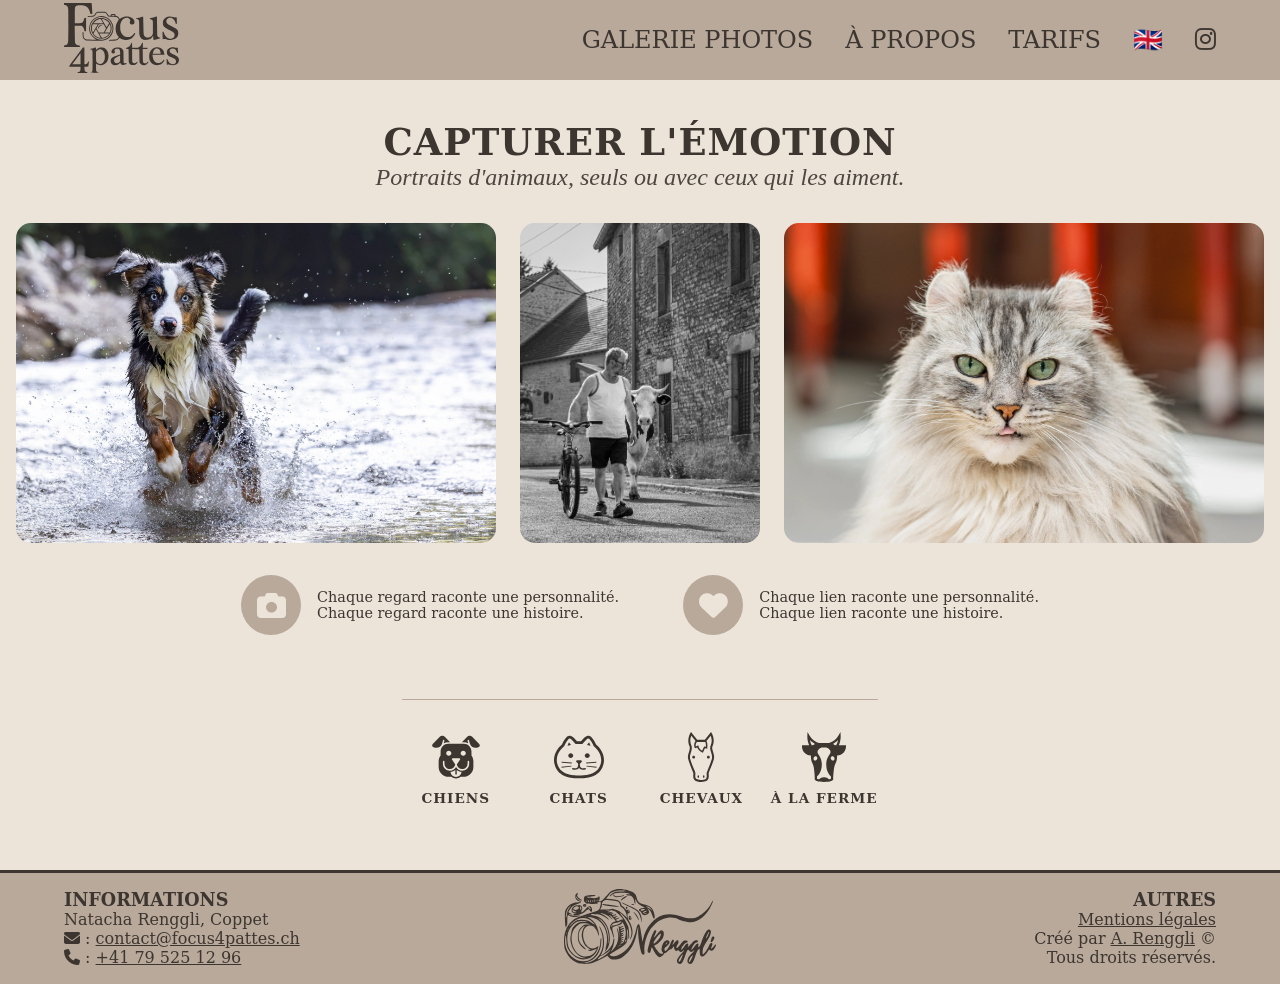
<file: index.html>
<!DOCTYPE html>
<html lang="fr">
<head>
        <meta charset="UTF-8">
        <meta name="viewport" content="width=device-width, initial-scale=1.0">
        <title>Focus4pattes | Capturer l'émotion</title>
        <link rel="shortcut icon" href="res/layout/favicon.ico" type="image/x-icon">

        <link rel="stylesheet" href="https://cdnjs.cloudflare.com/ajax/libs/font-awesome/6.5.0/css/all.min.css">
        
        <link rel="stylesheet" href="css/header-footer.css">
        <link rel="stylesheet" href="css/index.css">
        <link rel="stylesheet" href="css/components/topButton.css">
    </head>
    <body>

        <header id="main-header" class="header"></header>

        <main class="home-main">

            <div class="titles">
                <h1 data-i18n="title" class="main-title">CAPTURER L'ÉMOTION</h1>
                <p data-i18n="subtitle" class="subtitle">Portraits d'animaux, seuls ou avec ceux qui les aiment.</p>
            </div>
                    
            <section class="hero-gallery">
                <a href="gallery.html?category=dogs" class="hero-link">
                    <img src="res/home/hero-dog.webp" alt="Portrait de chien" class="hero-img">
                </a>
                <a href="gallery.html?category=farm" class="hero-link">
                    <img src="res/home/hero-farm.webp" alt="Animaux de ferme" class="hero-img">
                </a>
                <a href="gallery.html?category=cats" class="hero-link">
                    <img src="res/home/hero-cat.webp" alt="Portrait de chat" class="hero-img">
                </a>
            </section>

            <section class="features">
                <div class="feature-item">
                    <div class="icon-circle">
                        <i class="fa-solid fa-camera fa-2x"></i>
                    </div>
                    <p data-i18n="home_feat1">Chaque regard raconte une personnalité.<br>Chaque regard raconte une histoire.</p>
                </div>
                <div class="feature-item">
                    <div class="icon-circle">
                        <i class="fa-solid fa-heart fa-2x"></i>
                    </div>
                    <p data-i18n="home_feat2">Chaque lien raconte une personnalité.<br>Chaque lien raconte une histoire.</p>
                </div>
            </section>

            <section class="category-grid">
                <a href="gallery.html?category=dogs" class="cat-item">
                    <img src="res/home/dog.svg" alt="Chiens">
                    <span data-i18n="cat_dogs">CHIENS</span>
                </a>
                <a href="gallery.html?category=cats" class="cat-item">
                    <img src="res/home/cat.svg" alt="Chats">
                    <span data-i18n="cat_cats">CHATS</span>
                </a>
                <a href="gallery.html?category=horses" class="cat-item">
                    <img src="res/home/horse.svg" alt="Chevaux">
                    <span data-i18n="cat_horses">CHEVAUX</span>
                </a>
                <a href="gallery.html?category=farm" class="cat-item">
                    <img src="res/home/farm.svg" alt="Animaux de ferme">
                    <span data-i18n="cat_farm">ANIMAUX DE FERME</span>
                </a>
            </section>

        </main>

        <button id="backToTopBtn" title="Retour en haut"><i class="fa-solid fa-arrow-up"></i></button>

        <footer id="main-footer" class="main-footer"></footer>

        <script src="js/i18n.js"></script>
        <script src="js/main.js"></script>
        <script src="js/load-components.js"></script>
        <script src="js/reveal.js"></script>
    </body>
</html>
</file>
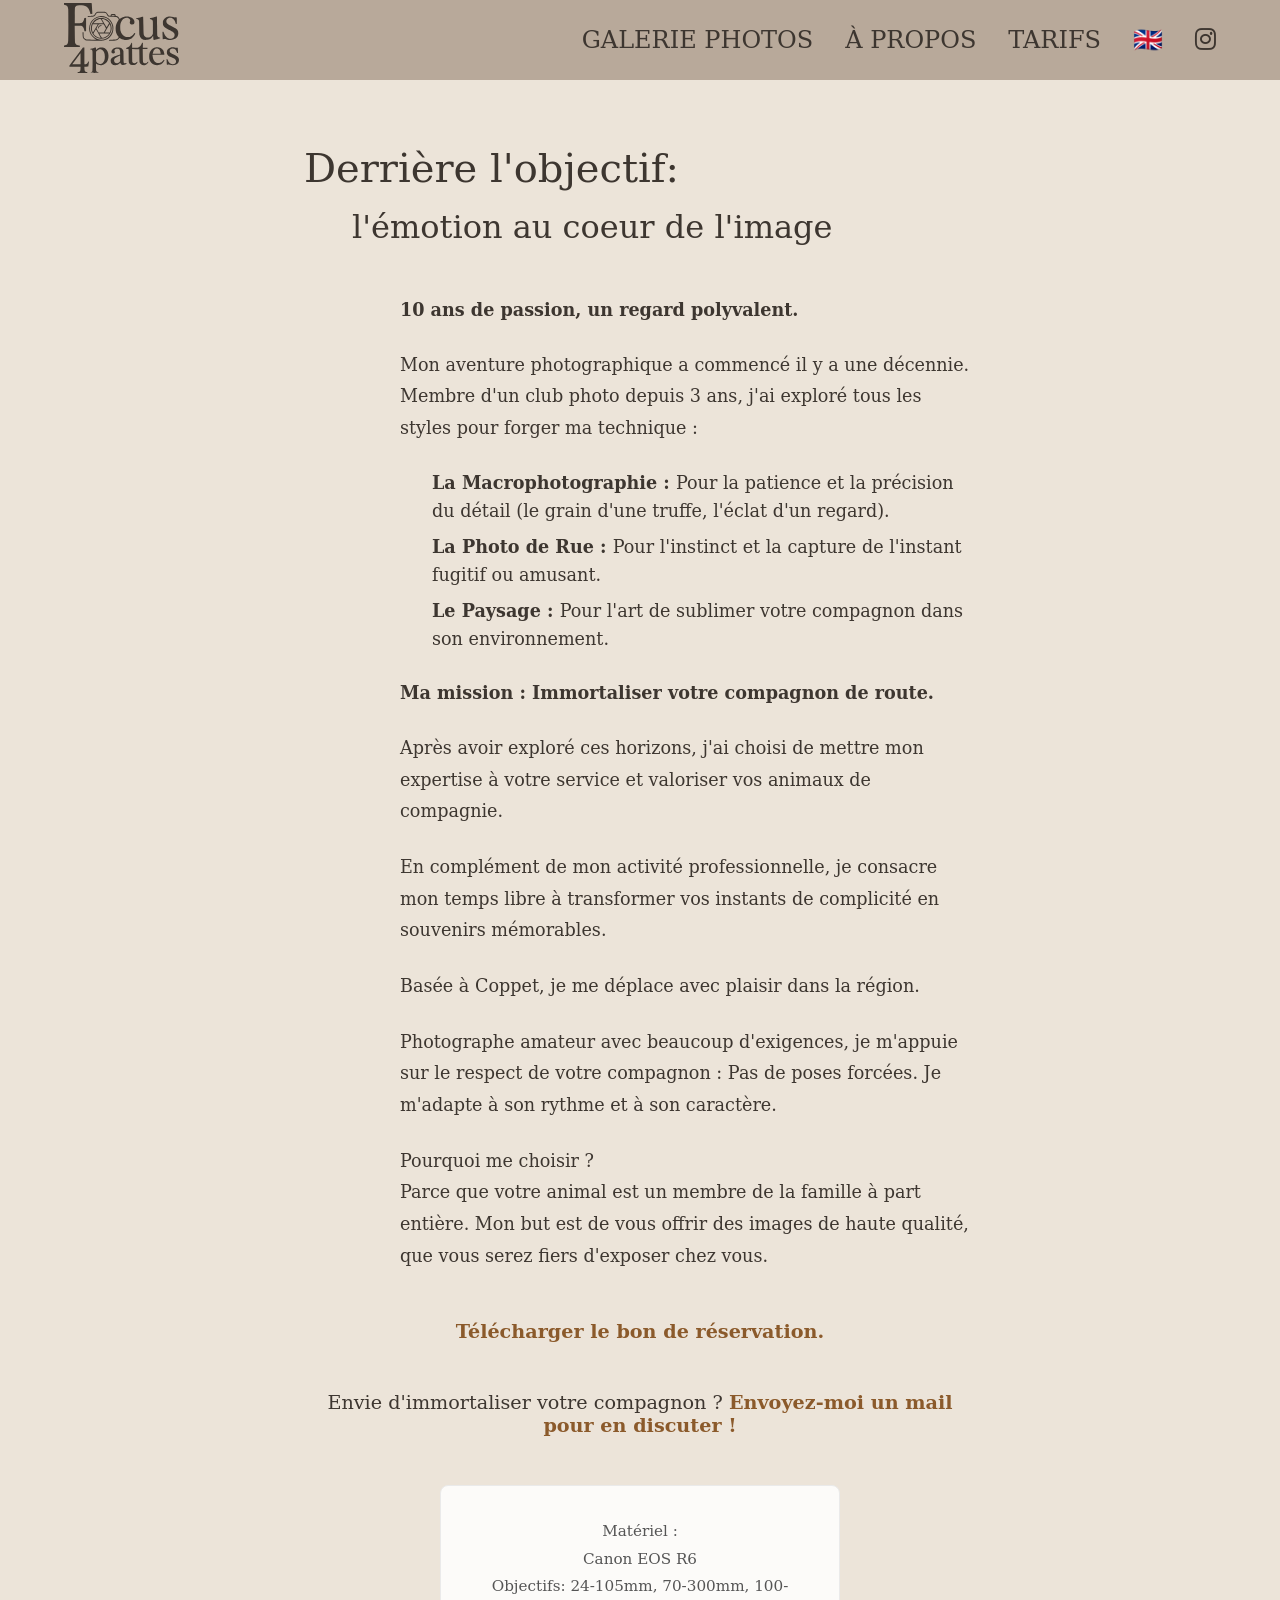
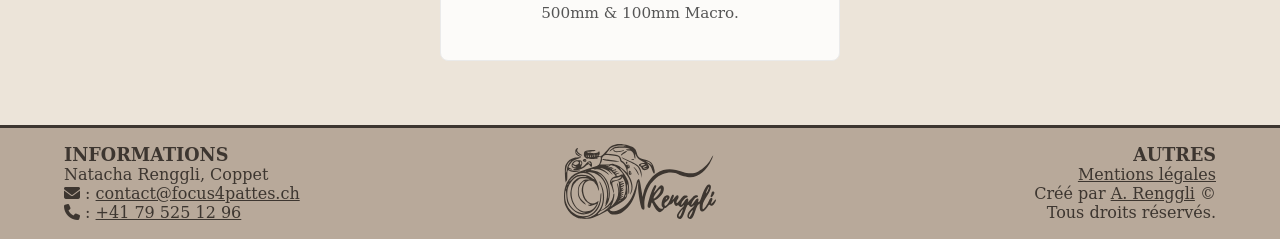
<file: about.html>
<!DOCTYPE html>
<html lang="fr">
    <head>
        <meta charset="UTF-8">
        <meta name="viewport" content="width=device-width, initial-scale=1.0" />
        <title>Focus4pattes | À propos</title>
        <link rel="shortcut icon" href="res/layout/favicon.ico" type="image/x-icon">

        <link rel="stylesheet" href="https://cdnjs.cloudflare.com/ajax/libs/font-awesome/6.5.0/css/all.min.css">
        <link rel="stylesheet" href="css/header-footer.css" />
        <link rel="stylesheet" href="css/about.css" />
        <link rel="stylesheet" href="css/components/topButton.css">
    </head>

    <body>
        <header id="main-header" class="header"></header>

        <main>
            <div class="about-container" id="about-content"></div>
        </main>

        <button id="backToTopBtn" title="Retour en haut"><i class="fa-solid fa-arrow-up"></i></button>

        <footer id="main-footer" class="main-footer"></footer>

        <script src="js/i18n.js"></script>
        <script src="js/main.js"></script>
        <script src="js/load-components.js"></script>
        <script src="js/reveal.js"></script>

        <script type="module" src="js/about.js"></script>
    </body>
</html>
</file>
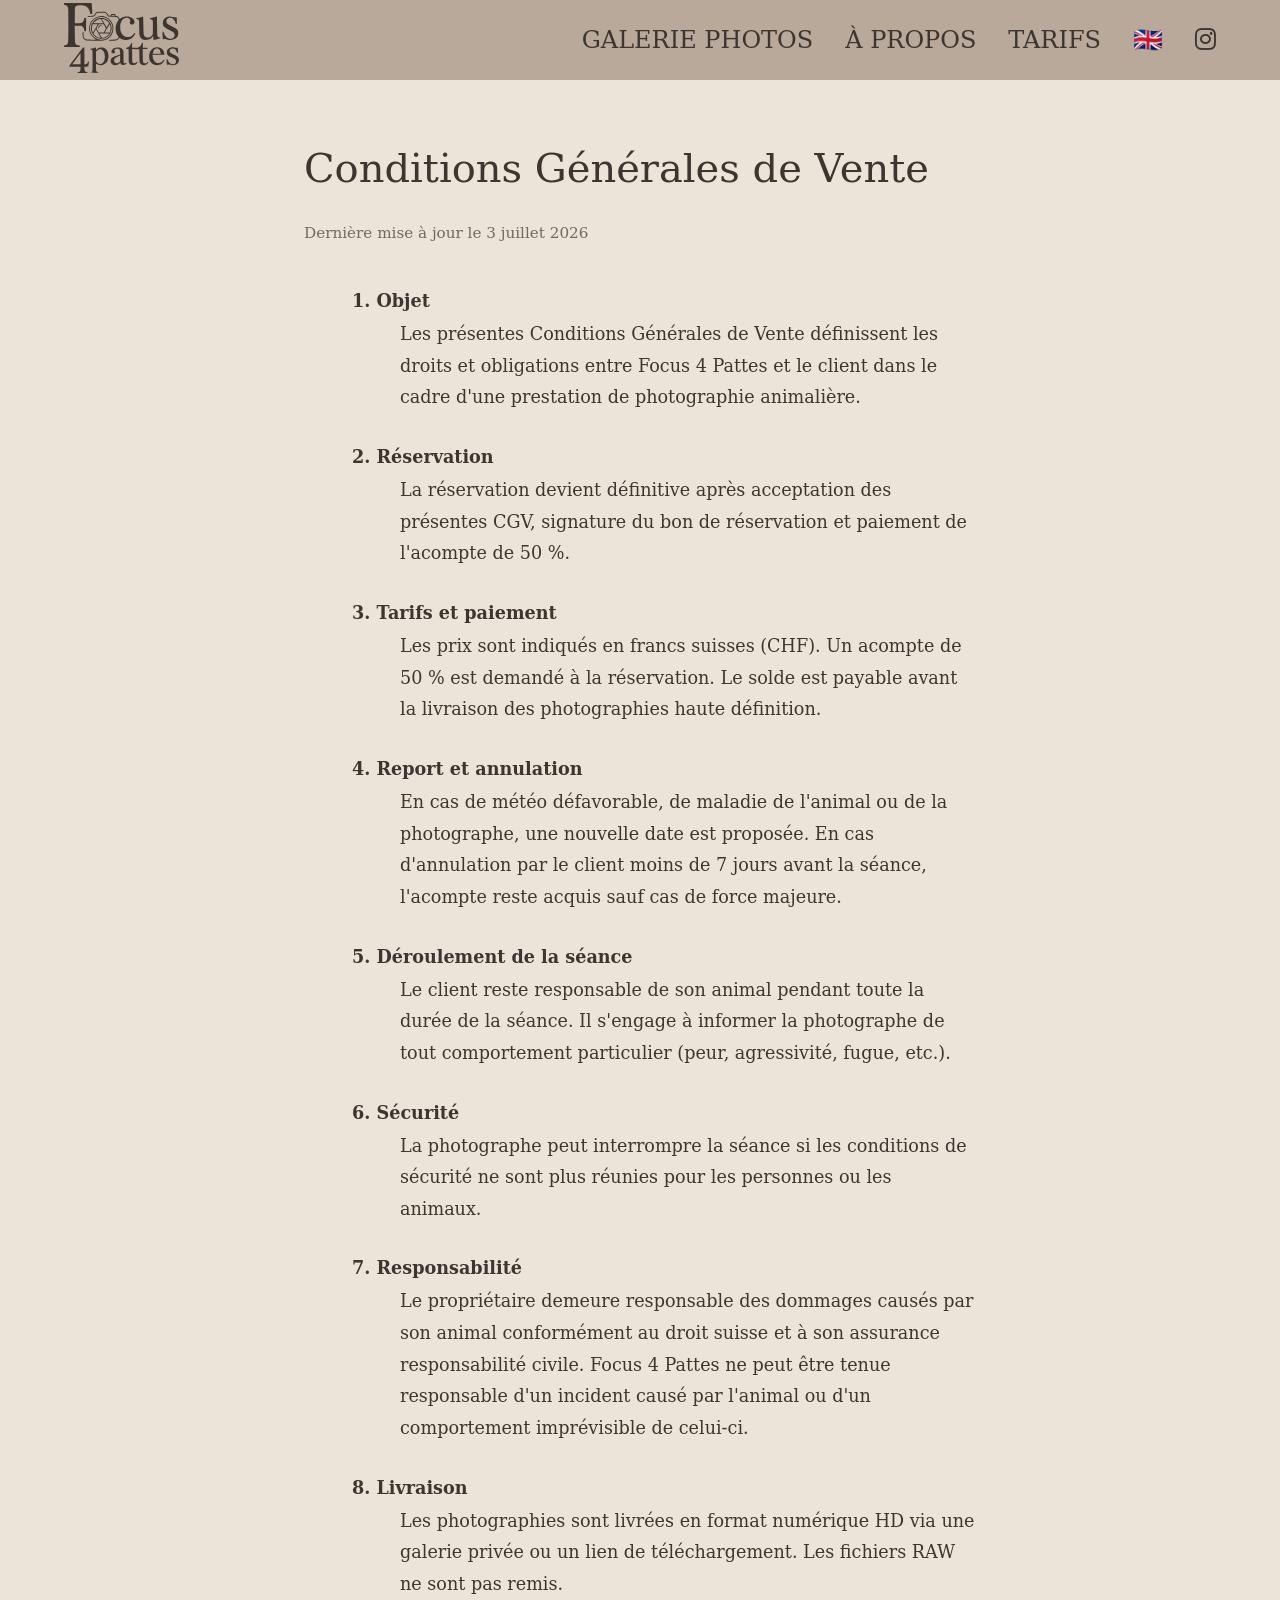
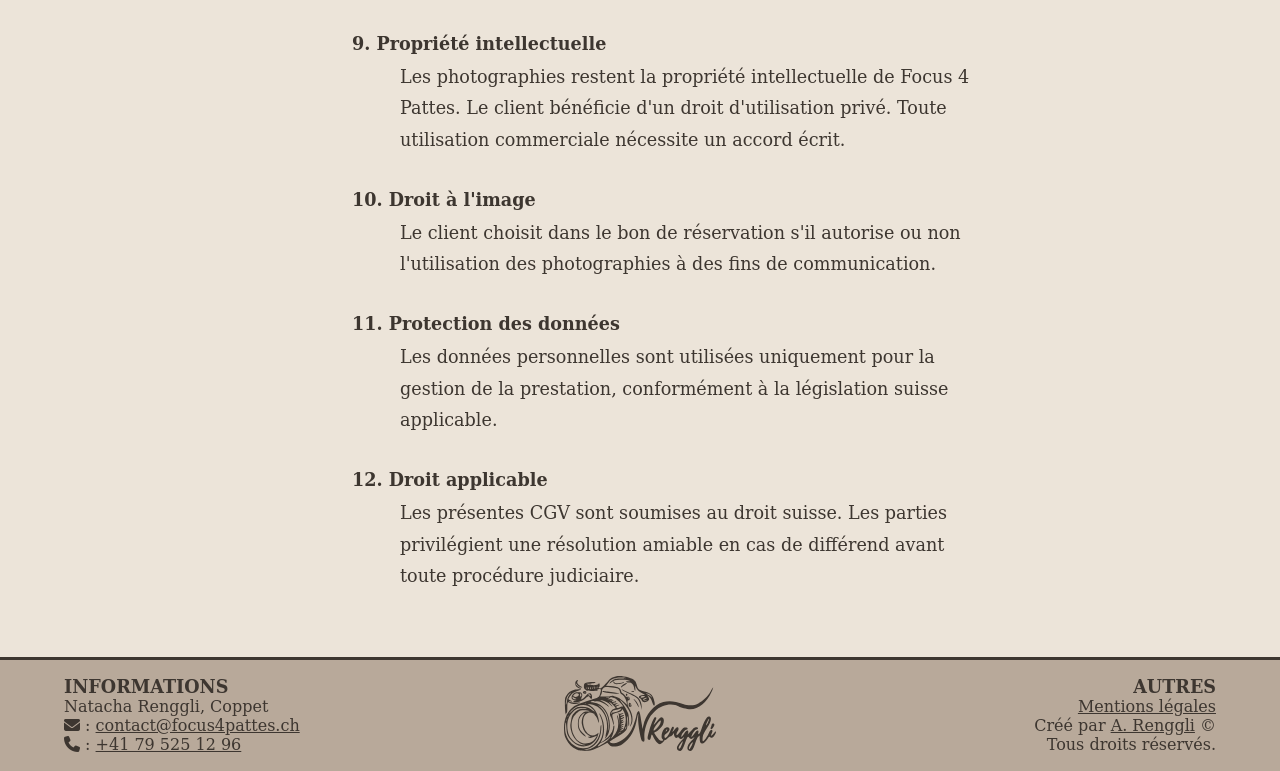
<file: legals.html>
<!DOCTYPE html>
<html lang="fr">
    <head>
        <meta charset="UTF-8">
        <meta name="viewport" content="width=device-width, initial-scale=1.0" />
        <title>Focus4pattes | Mentions légales</title>
        <link rel="shortcut icon" href="res/layout/favicon.ico" type="image/x-icon">

        <link rel="stylesheet" href="https://cdnjs.cloudflare.com/ajax/libs/font-awesome/6.5.0/css/all.min.css">
        <link rel="stylesheet" href="css/header-footer.css" />
        <link rel="stylesheet" href="css/legals.css" /> 
        <link rel="stylesheet" href="css/components/topButton.css">
    </head>

    <body>
        <header id="main-header" class="header"></header>

        <main>
            <div class="legals-container" id="legals-content">
                </div>
        </main>

        <button id="backToTopBtn" title="Retour en haut"><i class="fa-solid fa-arrow-up"></i></button>

        <footer id="main-footer" class="main-footer"></footer>

        <script src="js/i18n.js"></script>
        <script src="js/main.js"></script>
        <script src="js/load-components.js"></script>
        <script src="js/reveal.js"></script>

        <script type="module" src="js/legals.js"></script>
    </body>
</html>
</file>
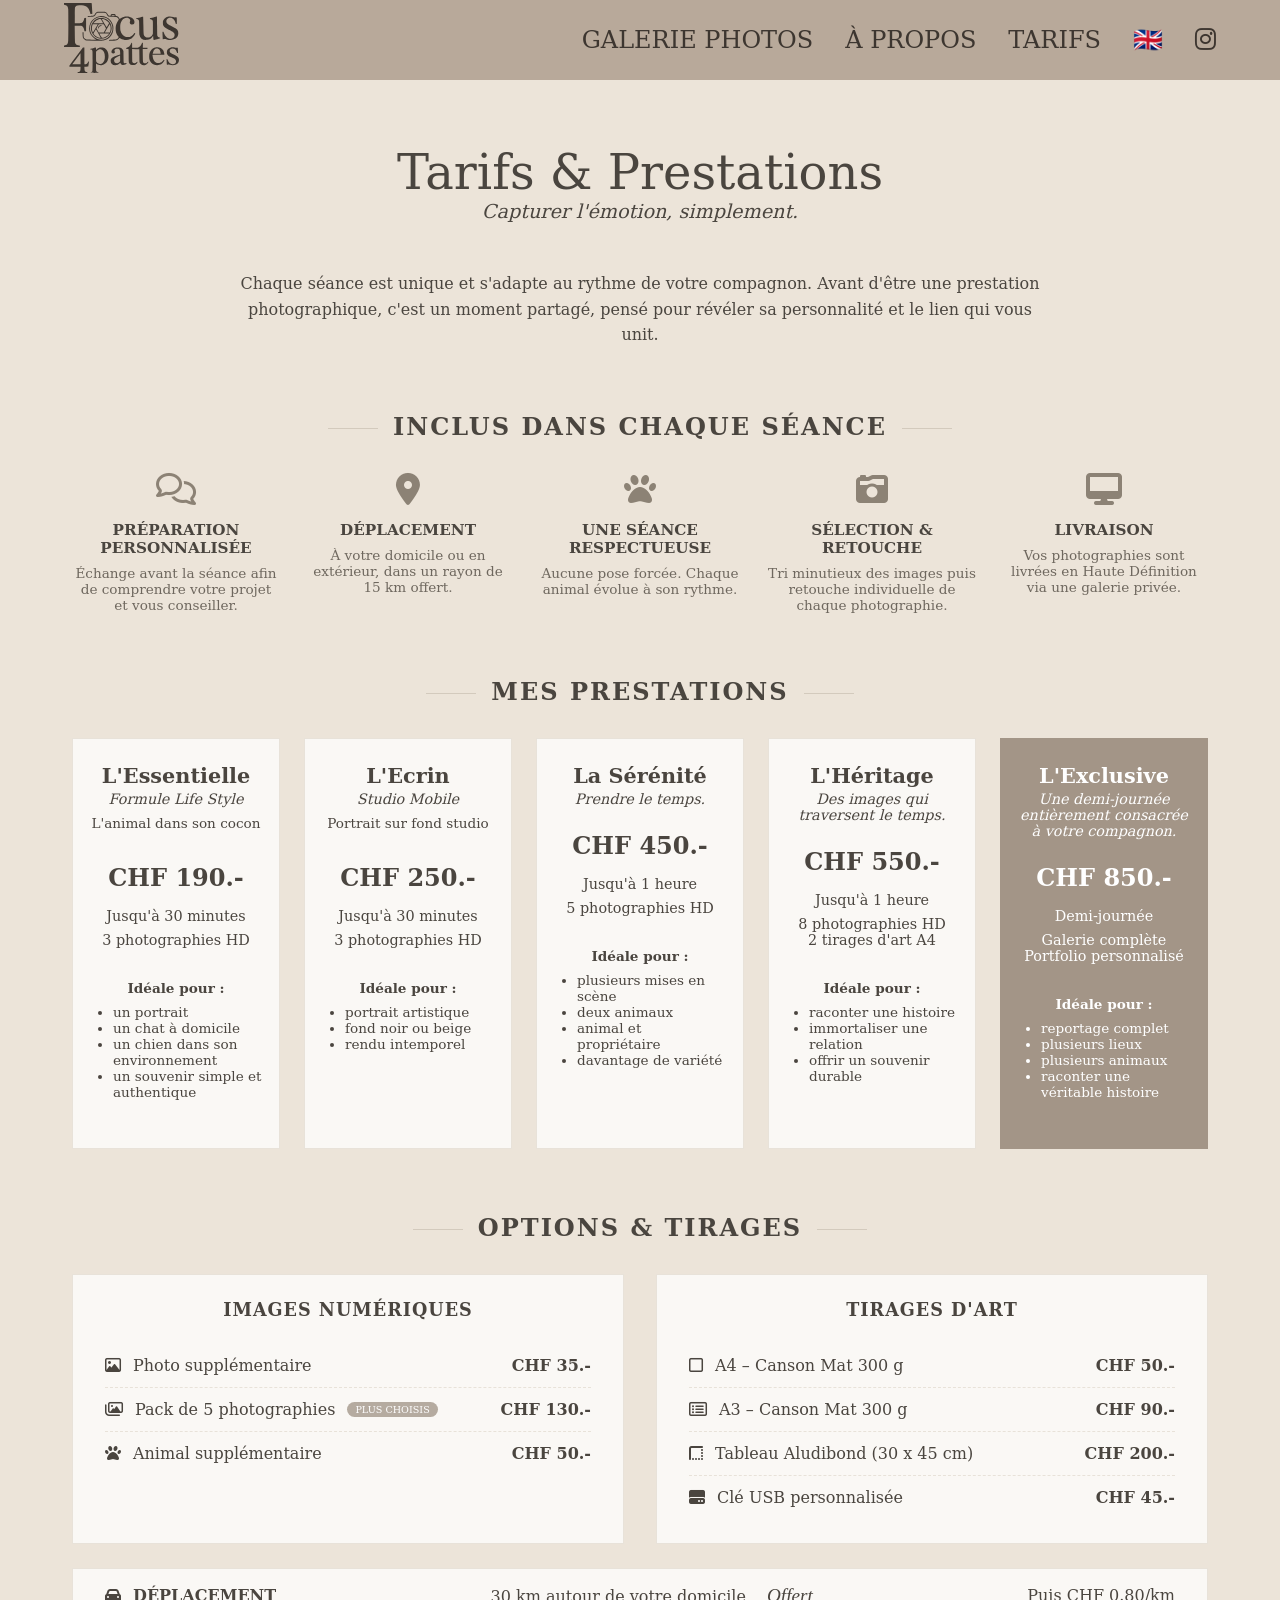
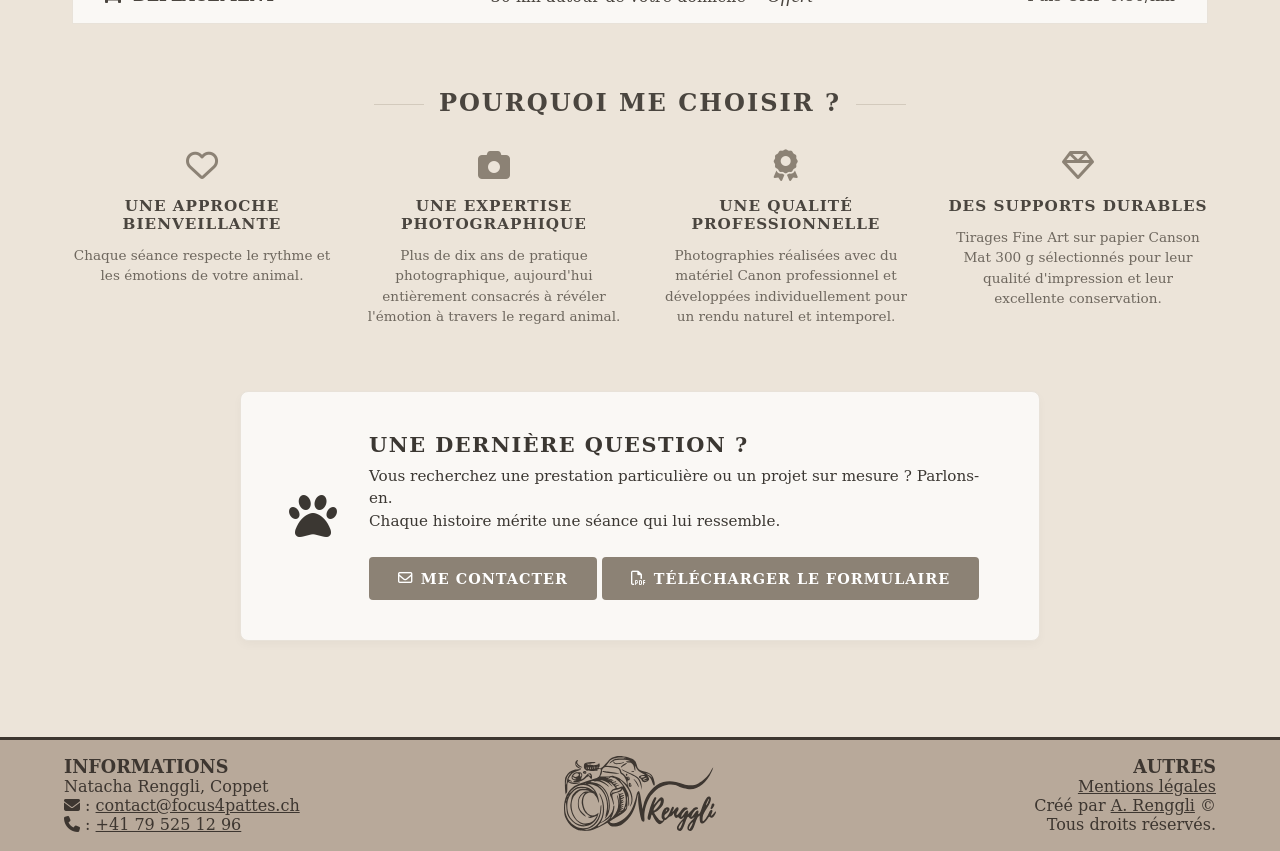
<file: rates.html>
<!DOCTYPE html>
<html lang="fr">
<head>
    <meta charset="UTF-8">
    <meta name="viewport" content="width=device-width, initial-scale=1.0">
    <title>Focus4pattes | Tarifs & Prestations</title>
    <link rel="shortcut icon" href="res/layout/favicon.ico" type="image/x-icon">

    <link rel="stylesheet" href="https://cdnjs.cloudflare.com/ajax/libs/font-awesome/6.5.0/css/all.min.css">

    <link rel="stylesheet" href="css/header-footer.css">
    <link rel="stylesheet" href="css/rates.css">
    <link rel="stylesheet" href="css/components/topButton.css">
</head>
<body>
    <header id="main-header" class="header"></header>

    <main>
        <div class="page-container" id="rates-content"></div> 
    </main>

    <button id="backToTopBtn" title="Retour en haut"><i class="fa-solid fa-arrow-up"></i></button>

    <footer id="main-footer" class="main-footer"></footer>

    <script src="js/i18n.js"></script>
    <script src="js/main.js"></script>
    <script src="js/load-components.js"></script>
    <script src="js/reveal.js"></script>

    <script type="module" src="js/rates.js"></script>
</body>
</html>
</file>
<file: css/header-footer.css>
/* ----- General ----- */
:root {
  /* Earthy Palette */
  --bg-beige: #B8A99A;      /* The main header/footer background */
  --text-dark: #3D3630;     /* Deep brown/charcoal for text */
  --overlay-dark: rgba(0, 0, 0, 0.4);
  --white: #ECE4D9;
  
  /* Spacing & Transitions */
  --header-height: 80px;
  --transition-smooth: all 0.3s ease-in-out;

  /* Prevents header from covering the title when clicking nav links */
  scroll-padding-top: var(--header-height);
}

* { margin: 0; padding: 0; box-sizing: border-box; }

/* ----- Header ----- */

.header {
    background-color: var(--bg-beige);
    height: var(--header-height);
    padding: 0 5%;
    display: flex;
    align-items: center;
    justify-content: space-between;
    position: fixed;
    top: 0;
    width: 100%;
    z-index: 1000;
    transition: var(--transition-smooth);
}

.logo img {
    height: 70px;
    width: auto;
}

.desktop-nav {
    display: flex;
    gap: 2rem;
    align-items: center;
}

.desktop-nav a {
    text-decoration: none;
    color: var(--text-dark);
    font-weight: 500;
    text-transform: uppercase;
    font-size: 1.5rem;
}

#lang-switch {
    background: none;
    border: none;
    padding: 0;
    cursor: pointer;
    font-size: 1.5rem;
    display: flex;
    align-items: center;
}

.hamburger {
    display: none;
    background: none;
    border: none;
    font-size: 1.5rem;
    cursor: pointer;
}

/* ----- Main content ----- */

body {
  font-family: 'Serif', 'Libre Baskerville', serif;
  background-color: var(--white);
  color: var(--text-dark);
  min-height: 100vh;
  display: flex;
  flex-direction: column;
}

main { 
    flex: 1; 
    padding-top: var(--header-height);
}

/* ----- Footer ----- */

.main-footer {
    border-top: 3px solid var(--text-dark);
    background-color: var(--bg-beige);
    padding: 1rem 5%;
    display: grid;
    grid-template-columns: 1fr auto 1fr;
    align-items: start;
    gap: 2rem;
    margin-top: auto;
}

.footer-section h3 {
    text-transform: uppercase;
    font-size: 1.1rem;
}

.footer-logo img {
    height: 75px;
}

.footer-section:last-child {
    text-align: right;
}

.footer-section a {
    color: var(--text-dark);
    text-decoration: underline;
}

/* ----- For thinner screens ----- */

@media (max-width: 780px) {
    /* --- Header & Nav --- */
    .hamburger {
        display: block; /* Show hamburger */
        z-index: 1001;

        /* iOS styling */
        color: var(--text-dark); /* Force custom dark brown */
        -webkit-appearance: none; /* Strip Apple's default button styling */
        appearance: none;
        -webkit-tap-highlight-color: transparent;
    }

    .desktop-nav {
        display: flex;
        flex-direction: column;
        justify-content: center;
        align-items: center;
        gap: 2rem;
        
        position: fixed;
        top: 0;
        right: -100%; 
        width: 80%;
        height: 100vh;
        
        /* --- Transparency Logic --- */
        background-color: rgba(184, 169, 154, 0.8); 
        
        backdrop-filter: blur(8px); 
        -webkit-backdrop-filter: blur(8px); /* Safari support */
        
        transition: var(--transition-smooth);
        box-shadow: -5px 0 15px rgba(0,0,0,0.1);
        z-index: 1000;
    }

    .desktop-nav.active {
        right: 0;
    }

    /* --- Footer (Vertical Stack) --- */
    .main-footer {
        grid-template-columns: 1fr;
        text-align: center;
        gap: 3rem;
    }

    /* Reordering the footer: Logo first, then Info, then Autres */
    .footer-logo {
        grid-row: 1; 
    }
    .footer-section:first-child {
        grid-row: 2;
    }
    .footer-section:last-child {
        grid-row: 3;
        text-align: center;
    }
}
</file>
<file: css/index.css>
/* =========================================
   Mobile First Layout (Default)
   ========================================= */

.home-main {
    padding: 2rem 1rem;
    flex: 1;
    max-width: 1200px;
    margin: 0 auto;
}

.titles .main-title {
    display: flex;
    justify-content: center;
    font-size: 2.3rem;
    text-transform: uppercase;
    font-weight: bold;
    letter-spacing: 1px;
    margin-top: 3.5rem;
}

.titles .subtitle {
    display: flex;
    justify-content: center;
    font-size: 1.5rem;
    margin-bottom: 2rem;
    font-family: 'Handlee', cursive; 
    font-style: italic;
    opacity: 0.9;
}

/* Hero Images */
.hero-gallery {
    display: flex;
    flex-direction: column;
    gap: 1rem;
    margin-bottom: 2rem;
}

.hero-img {
    width: 100%;
    height: auto;
    border-radius: 15px;
    display: block;
    transition: transform 0.3s ease;
}

.hero-link:hover .hero-img {
    transform: scale(1.02);
}

/* Features Section */
.features {
    display: flex;
    justify-content: center;
    flex-wrap: wrap;
    gap: 1.5rem;
    margin-bottom: 3rem;
    text-align: center;
}

.feature-item {
    display: flex;
    align-items: center;
    gap: 1rem;
    text-align: left;
    font-size: 0.9rem;
}

.icon-circle {
    display: flex;
    justify-content: center;
    align-items: center;
    width: 60px;
    height: 60px;
    background-color: #B8A99A;
    border-radius: 50%;
    flex-shrink: 0;
    color: #ECE4D9;
    transition: transform 0.2s ease;
}

/* Categories Grid */
.category-grid {
    display: grid;
    grid-template-columns: 1fr 1fr;
    gap: 2rem 1rem;
    text-align: center;
    border-top: 1px solid #B8A99A; 
    padding-top: 2rem;
}

.cat-item {
    display: flex;
    flex-direction: column;
    align-items: center;
    gap: 0.5rem;
    text-decoration: none;
    color: #3D3630;
    font-weight: bold;
    font-size: 0.85rem;
    letter-spacing: 1px;
}

.cat-item img {
    width: 50px;
    height: 50px;
    transition: transform 0.2s ease;
}

.cat-item:hover img {
    transform: translateY(-5px);
}

/* =========================================
   Desktop Layout (min-width: 1080px)
   ========================================= */

@media (min-width: 1080px) {
    .home-main {
        display: grid;
        justify-content: center;
        padding: 4rem 2rem;
    }

    /* Row layout for hero images */
    .hero-gallery {
        flex-direction: row;
        justify-content: center;
        gap: 1.5rem;
        height: clamp(180px, 25vw, 400px);
    }

    .hero-link {
        height: 100%;
        display: block; 
    }

    .hero-img {
        height: 100%; 
        width: auto;
        object-fit: initial;
    }

    /* Features side by side */
    .features {
        flex-direction: row;
        justify-content: center;
        gap: 4rem;
        margin-bottom: 4rem;
    }

    .feature-item {
        max-width: 400px;
    }

    /* 4 Columns for Categories */
    .category-grid {
        grid-template-columns: repeat(4, 1fr);
        max-width: 800px;
        margin: 0 auto;
    }
}
</file>
<file: css/components/topButton.css>
#backToTopBtn {
    display: none; 
    position: fixed; 
    bottom: 20px; 
    right: 30px; 
    z-index: 99; 
    border: none; 
    outline: none;
    background-color: #B8A99A; 
    color: #ECE4D9; 
    cursor: pointer; 
    padding: 15px; 
    border-radius: 10px; 
    font-size: 18px; 
    font-weight: bold;
}

#backToTopBtn:hover { 
    background-color: #3D3630; 
    color: #ECE4D9 
}
</file>
<file: css/about.css>
/* ----- About Page Specific Styles ----- */
.about-container {
    max-width: 800px;
    margin: 4rem auto;
    padding: 0 5%;
    color: var(--text-dark);
}

.about-title {
    font-size: 2.5rem;
    font-weight: normal;
    margin-bottom: 1rem;
    line-height: 1.2;
}

.about-subtitle {
    font-size: 2rem;
    font-weight: normal;
    margin-left: 3rem; /* Subtitle indentation */
    margin-bottom: 3rem;
}

.about-paragraph {
    font-size: 1.1rem;
    line-height: 1.8;
    margin-bottom: 1.5rem;
    margin-left: 6rem; /* Main text block indentation */
}

.about-paragraph.bold {
    font-weight: bold;
}

.about-list {
    margin-left: 8rem; /* Further indentation for list items */
    margin-bottom: 1.5rem;
}

.about-list p {
    font-size: 1.1rem;
    line-height: 1.6;
    margin-bottom: 0.5rem;
}

.about-list span {
    font-weight: bold;
}

/* ----- Contact & Gear Elements ----- */
#about-link {
    margin-top: 3rem;
    margin-bottom: 3rem;
    font-size: 1.2rem;
    text-align: center;
    font-weight: 500;
}

#about-link a {
    color: #8b5a2b; /* Earthy brown/orange - adjust to your palette */
    text-decoration: none;
    font-weight: bold;
    border-bottom: 2px solid transparent;
    transition: all 0.3s ease;
}

#about-link a:hover {
    color: #5c3a18;
    border-bottom: 2px solid #5c3a18;
}

#about-material {
    margin-top: 2rem;
    padding: 2rem;
    background-color: #fcfbf9;
    border-radius: 8px;
    border: 1px solid #eaeaea;
    font-size: 0.95rem;
    line-height: 1.8;
    color: #555;
    text-align: center;
    max-width: 400px;
    margin-left: auto;
    margin-right: auto;
}

/* ----- Responsive Adjustments ----- */
@media (max-width: 780px) {
    .about-container {
        margin: 1rem auto;
    }

    .about-title {
        font-size: 1.8rem;
    }

    .about-subtitle {
        font-size: 1.5rem;
        margin-left: 0; /* Remove extreme indentation on mobile */
        margin-bottom: 2rem;
    }

    .about-paragraph {
        font-size: 1rem;
        margin-left: 1rem;
    }

    .about-list {
        margin-left: 2rem;
    }

    #about-link {
        font-size: 1.1rem;
        margin-top: 2rem;
    }
    
    #about-material {
        padding: 1.5rem;
        font-size: 0.9rem;
    }
}
</file>
<file: css/legals.css>
/* ----- Legals Page Specific Styles ----- */

.legals-container {
    max-width: 800px;
    margin: 4rem auto;
    padding: 0 5%;
    color: var(--text-dark);
}

.legals-title {
    font-size: 2.5rem;
    font-weight: normal;
    margin-bottom: 2rem;
    line-height: 1.2;
}

/* Disclaimer / Subtitle */
.legals-subtitle {
    font-size: 1.1rem;
    font-style: italic;
    font-weight: 600;
    margin-top: -1rem;
    margin-bottom: 0.25rem;
    color: var(--text-dark);
}

/* Metadata / Date */
.legals-date {
    font-size: 0.95rem;
    opacity: 0.7;
    margin-top: 0;
    margin-bottom: 3rem;
}

/* 1st Level Indentation */
.legals-section-title {
    font-size: 1.1rem;
    font-weight: normal;
    margin-left: 3rem; 
    margin-bottom: 0.5rem;
}

/* 2nd Level Indentation */
.legals-paragraph {
    font-size: 1.1rem;
    line-height: 1.8;
    margin-bottom: 2rem;
    margin-left: 6rem; 
}

/* PDF Link styling */
.legals-link {
    display: block;
    font-size: 1.1rem;
    margin-left: 3rem;
    margin-bottom: 0.5rem;
    color: var(--text-dark);
    text-decoration: none;
    font-weight: 500;
}

.legals-link:hover {
    text-decoration: underline;
}

/* ----- Responsive Adjustments ----- */
@media (max-width: 780px) {
    .legals-container {
        margin: 2rem auto;
    }

    .legals-title {
        font-size: 1.8rem;
    }

    .legals-section-title {
        margin-left: 1rem;
    }

    .legals-paragraph {
        font-size: 1rem;
        margin-left: 2rem;
    }
    
    .legals-link {
        margin-left: 1rem;
        font-size: 1rem;
    }
}
</file>
<file: css/rates.css>
/* Base Page Styling */
#rates-content {
    max-width: 1200px;
    margin: 0 auto;
    padding: 4rem 2rem;
    color: #4a453f;
}

/* Header & Intro */
.rates-header {
    text-align: center;
    margin-bottom: 3rem;
}
.rates-header h1 {
    font-size: 3rem;
    font-weight: 300;
}
.rates-header .subtitle {
    font-style: italic;
    font-size: 1.2rem;
}
.rates-intro {
    text-align: center;
    max-width: 800px;
    margin: 0 auto 4rem auto;
    line-height: 1.6;
}

/* Divider Styling */
.section-divider {
    text-align: center;
    text-transform: uppercase;
    letter-spacing: 2px;
    margin-bottom: 2rem;
    position: relative;
}
.section-divider::before,
.section-divider::after {
    content: "";
    display: inline-block;
    width: 50px;
    height: 1px;
    background-color: #d3cabd;
    vertical-align: middle;
    margin: 0 15px;
}

/* 5-Column Grids (Used for 'Included' and 'Packages') */
.grid-5-col {
    display: grid;
    grid-template-columns: repeat(5, 1fr);
    gap: 1.5rem;
    margin-bottom: 4rem;
}

/* Included Items */
.included-item {
    text-align: center;
}
.included-item i {
    color: #8c8275;
    margin-bottom: 1rem;
}
.included-item h3 {
    font-size: 0.95rem;
    margin-bottom: 0.5rem;
}
.included-item p {
    font-size: 0.85rem;
    color: #6e675e;
}

/* Package Cards */
.package-card {
    background: #faf8f5;
    border: 1px solid #e8e2d9;
    padding: 1.5rem 1rem;
    text-align: center;
    display: flex;
    flex-direction: column;
}
.package-card h3 {
    font-size: 1.3rem;
    margin-bottom: 0.2rem;
}
.pkg-subtitle {
    font-size: 0.9rem;
    font-style: italic;
    margin-bottom: 0.5rem;
}
.pkg-desc {
    font-size: 0.85rem;
    margin-bottom: 1rem;
}
.pkg-price {
    font-size: 1.5rem;
    font-weight: bold;
    margin: 1rem 0;
}
.pkg-features {
    list-style: none;
    padding: 0;
    margin: 0 0 1.5rem 0;
    font-size: 0.9rem;
}
.pkg-features li {
    margin-bottom: 0.5rem;
}
.pkg-ideal {
    font-size: 0.85rem;
    margin-bottom: 1.5rem;
}
.pkg-ideal ul {
    list-style: disc;
    padding-left: 1.5rem;
    text-align: left;
    margin-top: 0.5rem;
}
.package-card img {
    width: 100%;
    height: 150px;
    object-fit: cover;
    margin-top: auto;
}

/* The Exclusive Highlighted Card */
.package-card.highlighted {
    background: #a39587;
    color: #ffffff;
    border-color: #a39587;
}

/* --- Options & Tirages --- */
.options-grid {
    display: grid;
    grid-template-columns: 1fr 1fr;
    gap: 2rem;
    margin-bottom: 1.5rem;
}

.options-box {
    background: #faf8f5;
    border: 1px solid #e8e2d9;
    padding: 1.5rem 2rem;
}

.options-box h3 {
    text-align: center;
    font-size: 1.1rem;
    text-transform: uppercase;
    letter-spacing: 1px;
    margin-bottom: 1.5rem;
    color: #4a453f;
}

.option-list {
    list-style: none;
    padding: 0;
    margin: 0;
}

.option-list li {
    display: flex;
    justify-content: space-between;
    align-items: center;
    padding: 0.75rem 0;
    border-bottom: 1px dashed #e8e2d9;
}

.option-list li:last-child {
    border-bottom: none;
}

.option-info {
    display: flex;
    align-items: center;
    gap: 0.75rem;
}

.badge {
    background-color: #b5aba0;
    color: #fff;
    font-size: 0.6rem;
    padding: 0.1rem 0.5rem;
    border-radius: 12px;
    text-transform: uppercase;
}

.option-price {
    font-weight: 600;
}

/* Travel Banner */
.travel-banner {
    background: #faf8f5;
    border: 1px solid #e8e2d9;
    padding: 1rem 2rem;
    display: flex;
    justify-content: space-between;
    align-items: center;
    margin-bottom: 4rem;
}

.travel-title {
    display: flex;
    align-items: center;
    gap: 0.75rem;
}

.highlight-pill {
    font-style: italic;
    font-family: Georgia, serif;
    font-size: 1.2rem;
    margin-left: 1rem;
}

/* --- Why Me Section --- */
.grid-4-col {
    display: grid;
    grid-template-columns: repeat(4, 1fr);
    gap: 2rem;
    margin-bottom: 4rem;
    text-align: center;
}

.why-item i {
    color: #8c8275;
    margin-bottom: 1rem;
}

.why-item h3 {
    font-size: 0.95rem;
    letter-spacing: 1px;
    margin-bottom: 0.75rem;
}

.why-item p {
    font-size: 0.85rem;
    line-height: 1.5;
    color: #6e675e;
}

/* --- Bottom Callout Banner Box --- */
.rates-callout {
    background-color: #faf8f5; 
    border: 1px solid #e8e2d9; 
    border-radius: 8px; 
    color: #3b3732;
    padding: 2.5rem 3rem;
    margin: 4rem auto 2rem auto; 
    max-width: 800px; 
    box-shadow: 0 4px 10px rgba(0, 0, 0, 0.03); 
}

.callout-content {
    display: flex;
    align-items: center;
    justify-content: center; 
    gap: 2rem;
}

.callout-text h2 {
    font-size: 1.3rem;
    letter-spacing: 1.5px;
    margin-bottom: 0.5rem;
}

.callout-text p {
    font-size: 0.95rem;
    line-height: 1.5;
    margin: 0;
}

.callout-btn {
    display: inline-flex;
    align-items: center;
    gap: 0.5rem;
    margin-top: 1.5rem;
    padding: 0.8rem 1.8rem;
    background-color: #8c8275;
    color: #ffffff;
    text-decoration: none;
    border-radius: 4px;
    font-size: 0.9rem;
    font-weight: 600;
    letter-spacing: 1px;
    text-transform: uppercase;
    transition: background-color 0.3s ease, transform 0.2s ease;
}

.callout-btn:hover {
    background-color: #6e675e;
    transform: translateY(-2px);
}

/* Responsive Design */
@media (max-width: 1024px) {
    .grid-5-col { grid-template-columns: repeat(3, 1fr); }
}

@media (max-width: 900px) {
    .options-grid { grid-template-columns: 1fr; }
    .grid-4-col { grid-template-columns: repeat(2, 1fr); }
    .travel-banner { flex-direction: column; gap: 0.5rem; text-align: center; }
}

@media (max-width: 768px) {
    .grid-5-col { grid-template-columns: repeat(2, 1fr); }
}

@media (max-width: 600px) {
    .grid-4-col { grid-template-columns: 1fr; }
    .rates-callout { padding: 1.5rem; margin: 2rem 0; }
    .callout-content { flex-direction: column; text-align: center; }
}

@media (max-width: 512px) {
    .grid-5-col { grid-template-columns: 1fr; }
}
</file>
